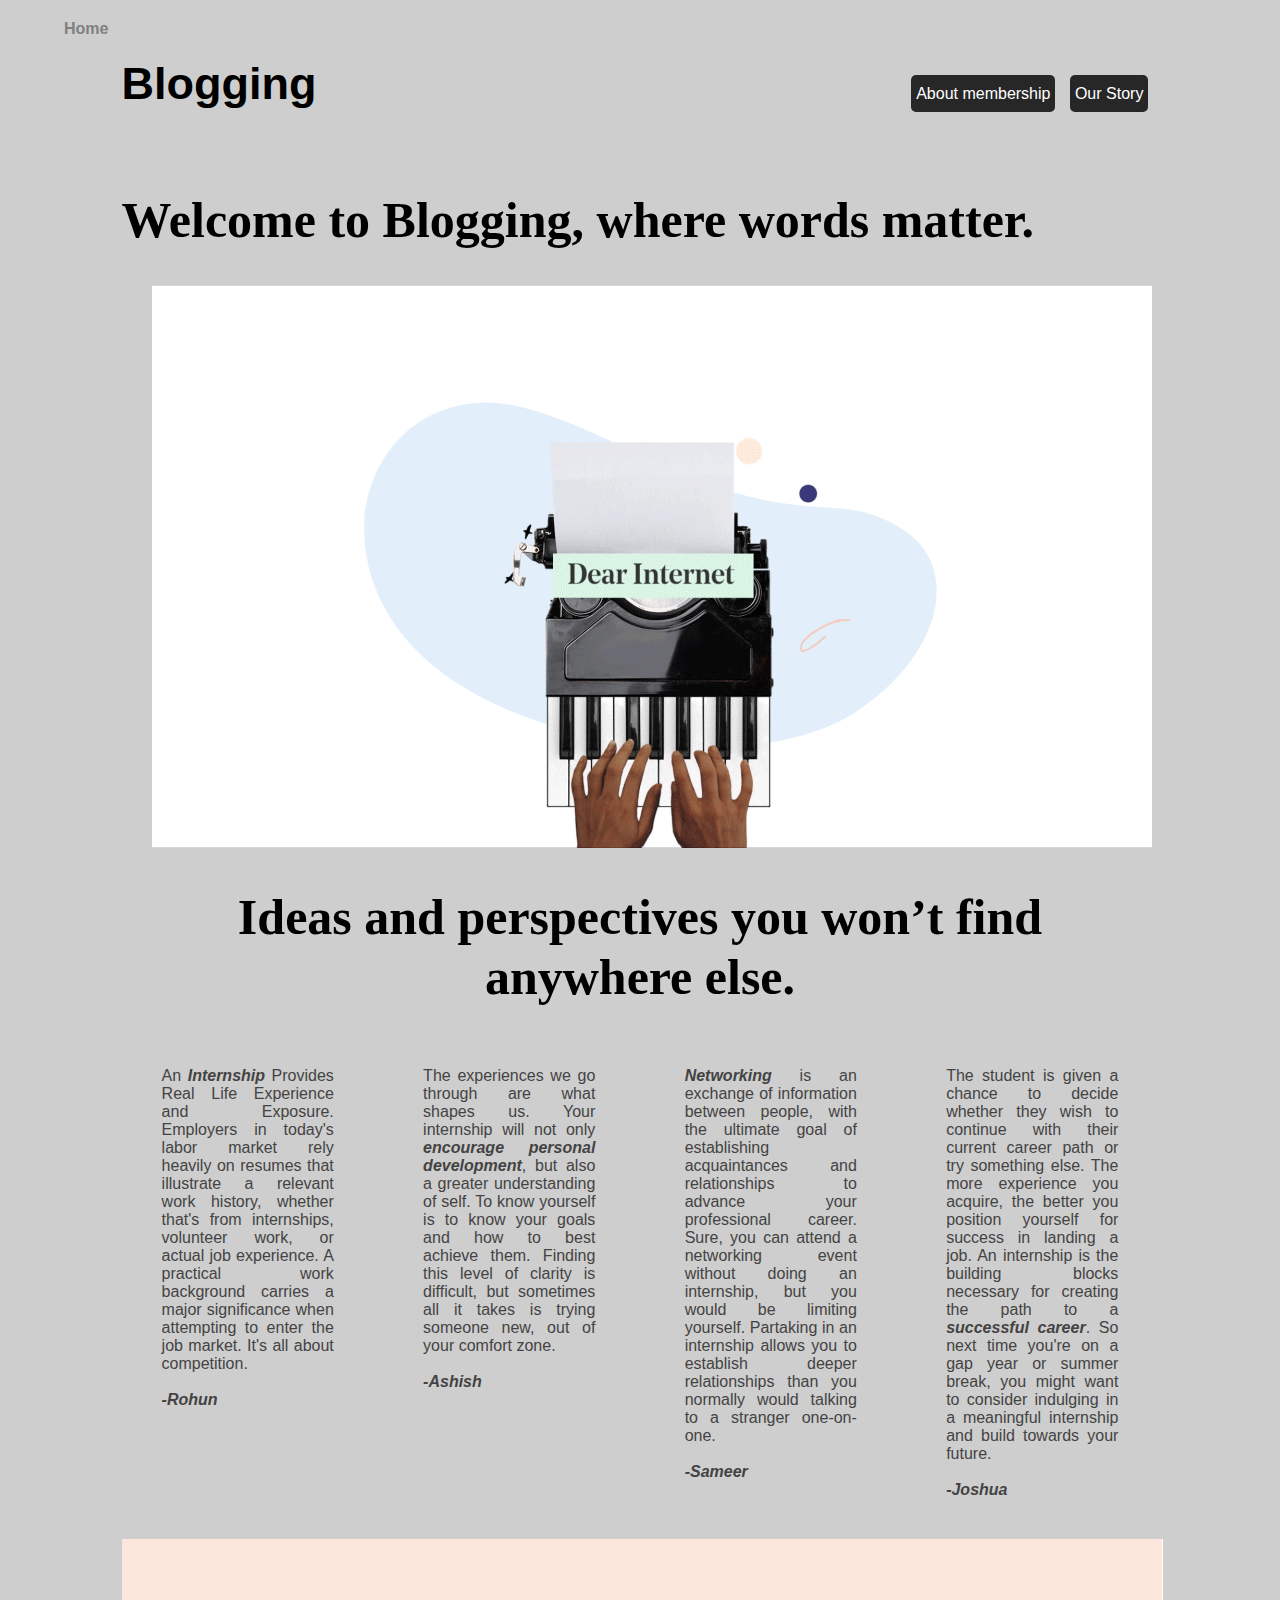
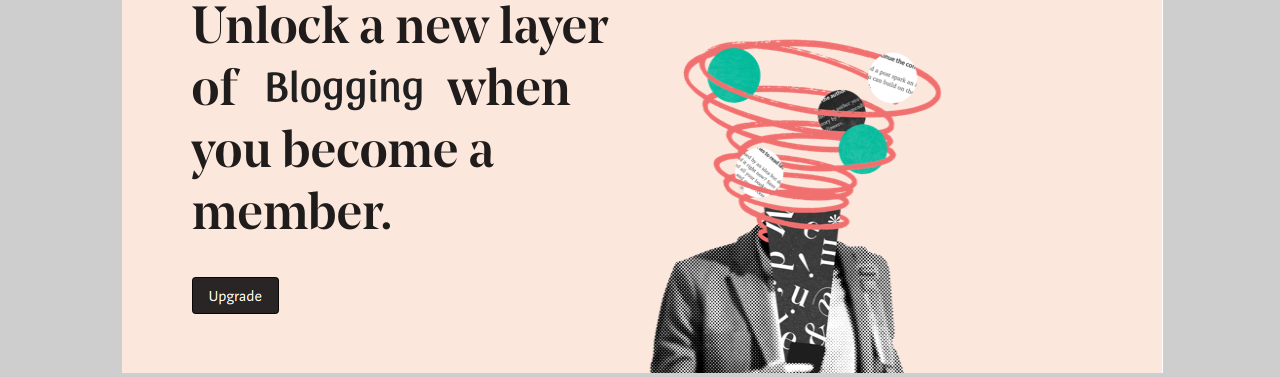
<file: about_us.html>
<!DOCTYPE html>
<html lang="en">
<head>
    <meta charset="UTF-8">
    <meta name="viewport" content="width=device-width, initial-scale=1.0">
    <link rel="stylesheet" href="css/about_us.css">
    <title>About Us-BLogging</title>
</head>
<body>
    <div class="top"><a href="index.html">Home</a></div>
<div class="container">
    
    <nav class="navbar">
        <div class="logo"> <h2>Blogging</h2></div>
        <div class="box"><a href="get_started.html">About membership</a>
            <a href="about_us.html">Our Story</a></div>
    </nav>

    <section class="content">
        <h1 class="welcome">Welcome to Blogging, where
            words matter.</h1>
            <img src="image/abc.gif" alt="">
            <h1 class="ideas">Ideas and perspectives you won’t find
                anywhere else.</h1>
    </section>

    <div class="division">
        <div class="one">An <em>Internship</em> Provides Real Life Experience and Exposure. Employers in today's labor market rely heavily on resumes that illustrate a relevant work history, whether that's from internships, volunteer work, or actual job experience. A practical work background carries a major significance when attempting to enter the job market. It's all about competition.
        </br></br>
            <em>-Rohun</em></div>
            <div class="two">
                The experiences we go through are what shapes us. Your internship will not only <em>encourage personal development</em>, but also a greater understanding of self. To know yourself is to know your goals and how to best achieve them. Finding this level of clarity is difficult, but sometimes all it takes is trying someone new, out of your comfort zone.
            </br></br>
<em>-Ashish</em>
            </div>
            <div class="three">
                <em>Networking</em> is an exchange of information between people, with the ultimate goal of establishing acquaintances and relationships to advance your professional career. Sure, you can attend a networking event without doing an internship, but you would be limiting yourself. Partaking in an internship allows you to establish deeper relationships than you normally would talking to a stranger one-on-one.
            </br></br>
<em>-Sameer</em>
            </div>
            <div class="four">
                The student is given a chance to decide whether they wish to continue with their current career path or try something else. The more experience you acquire, the better you position yourself for success in landing a job. An internship is the building blocks necessary for creating the path to a <em>successful career</em>. So next time you're on a gap year or summer break, you might want to consider indulging in a meaningful internship and build towards your future.
            </br></br>
<em>-Joshua</em>
            </div>
    </div>

    <div class="end">
        <img src="image/unlock.png" alt="">
    </div>
</div>
</body>
</html>
</file>
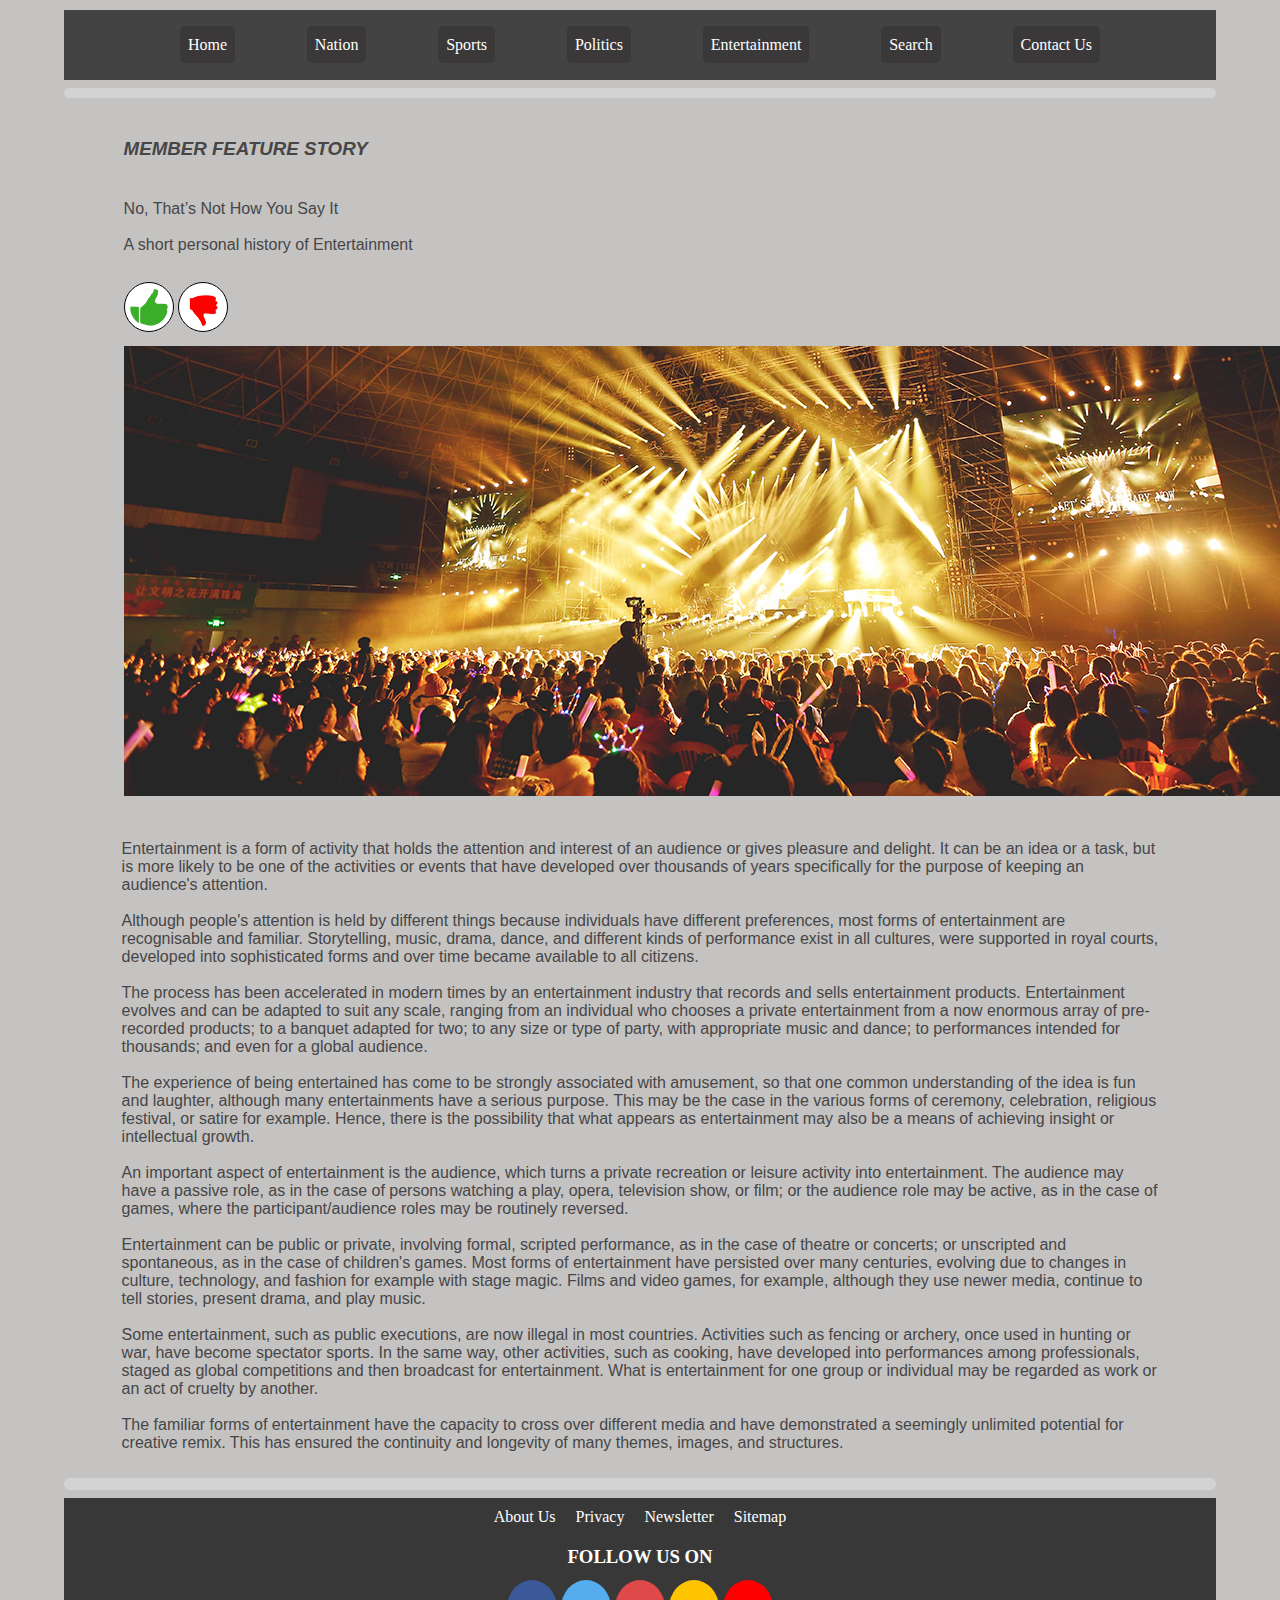
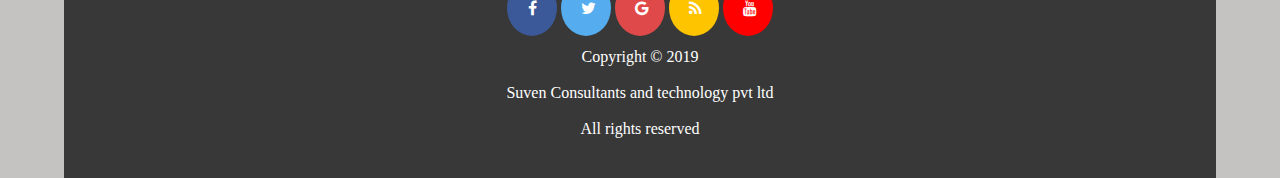
<file: entertainment.html>
<!DOCTYPE html>
<html lang="en">
<head>
    <meta charset="UTF-8">
    <meta name="viewport" content="width=device-width, initial-scale=1.0">
    <link rel="stylesheet" href="css/nation.css">
    <link rel="stylesheet" href="css/style.css">
    <link rel="stylesheet" href="https://cdnjs.cloudflare.com/ajax/libs/font-awesome/4.7.0/css/font-awesome.min.css">
    <title>Article-Blogging</title>
</head>
<body>
    <nav class="navbar" id="navbar">
        <button>
            <i class="fa fa-close" id='close'></i>
        </button>
    </nav>
    <nav class='nav-horizontal'>
        <i class="hamburger fa fa-bars"  id="hamburger"></i>
        <ul class="navlinks-horizontal">
            <li><a href="index.html">Home</a></li>
            <li><a href="nation.html">Nation</a></li>
            <li><a href="sports.html">Sports</a></li>
            <li><a href="olitics.html">Politics</a></li>
            <li><a href="entertainment.html">Entertainment</a></li>
            <li><a href="about_us.html">Search</a></li>
            <li><a href="get_started.html">Contact Us</a></li>
        </ul>
    </nav>

    <div class="line"></div>

    <div class="container">
        
    <section class="feature">
        <div class="describe">
            <h3><em>MEMBER FEATURE STORY</em></h3>
            <p>No, That’s Not How You Say It</br></br>
                A short personal history of Entertainment</br></br></p>
                <div class="icon-img">
                    <img src="image/ok.png" alt="">
                    <img src="image/no.png" alt="">
                </div>
        </div>
        <div class="waffle"><img src="image/entertainment.jpg" alt=""></div>
    </section>


    <section class="read">
        Entertainment is a form of activity that holds the attention and interest of an audience or gives pleasure and delight. It can be an idea or a task, but is more likely to be one of the activities or events that have developed over thousands of years specifically for the purpose of keeping an audience's attention.
    </br></br>
    Although people's attention is held by different things because individuals have different preferences, most forms of entertainment are recognisable and familiar. Storytelling, music, drama, dance, and different kinds of performance exist in all cultures, were supported in royal courts, developed into sophisticated forms and over time became available to all citizens.
</br></br>
The process has been accelerated in modern times by an entertainment industry that records and sells entertainment products. Entertainment evolves and can be adapted to suit any scale, ranging from an individual who chooses a private entertainment from a now enormous array of pre-recorded products; to a banquet adapted for two; to any size or type of party, with appropriate music and dance; to performances intended for thousands; and even for a global audience.
</br></br>
The experience of being entertained has come to be strongly associated with amusement, so that one common understanding of the idea is fun and laughter, although many entertainments have a serious purpose. This may be the case in the various forms of ceremony, celebration, religious festival, or satire for example. Hence, there is the possibility that what appears as entertainment may also be a means of achieving insight or intellectual growth.
</br></br>
An important aspect of entertainment is the audience, which turns a private recreation or leisure activity into entertainment. The audience may have a passive role, as in the case of persons watching a play, opera, television show, or film; or the audience role may be active, as in the case of games, where the participant/audience roles may be routinely reversed.
</br></br>
Entertainment can be public or private, involving formal, scripted performance, as in the case of theatre or concerts; or unscripted and spontaneous, as in the case of children's games. Most forms of entertainment have persisted over many centuries, evolving due to changes in culture, technology, and fashion for example with stage magic. Films and video games, for example, although they use newer media, continue to tell stories, present drama, and play music.
</br></br>
Some entertainment, such as public executions, are now illegal in most countries. Activities such as fencing or archery, once used in hunting or war, have become spectator sports. In the same way, other activities, such as cooking, have developed into performances among professionals, staged as global competitions and then broadcast for entertainment. What is entertainment for one group or individual may be regarded as work or an act of cruelty by another.
</br></br>
The familiar forms of entertainment have the capacity to cross over different media and have demonstrated a seemingly unlimited potential for creative remix. This has ensured the continuity and longevity of many themes, images, and structures.
</br></br>  
</section>

    
    </div>

    <div class="inner-line"></div>
    
    <footer>
        <div class="lower-nav">
            <ul>
                <li><a href="about_us.html">About Us</a></li>
                <li><a href="#">Privacy</a></li>
                <li><a href="#">Newsletter</a></li>
                <li><a href="#">Sitemap</a></li>
            </ul>
        </div>
        <div class="follow">
            <h3>FOLLOW US ON</h3>
            <ul class="social">
                <li><a href="" class="fa fa-facebook"></a></li>
                <li><a href="" class="fa fa-twitter"></a></li>
                <li><a href="" class="fa fa-google"></a></li>
                <li><a href="" class="fa fa-rss"></a></li>
                <li><a href="" class="fa fa-youtube"></a></li>
            </ul>
        </div>
        <div class="end">
            <p>
                <span>Copyright © 2019</span> &nbsp;&nbsp;
                <span>Suven Consultants and technology pvt ltd</span>&nbsp;&nbsp;
                <span>All rights reserved</span>
            </p>
        </div>
    </footer>
    
    <script src="js/script.js"></script>

</body>
</html>
</file>
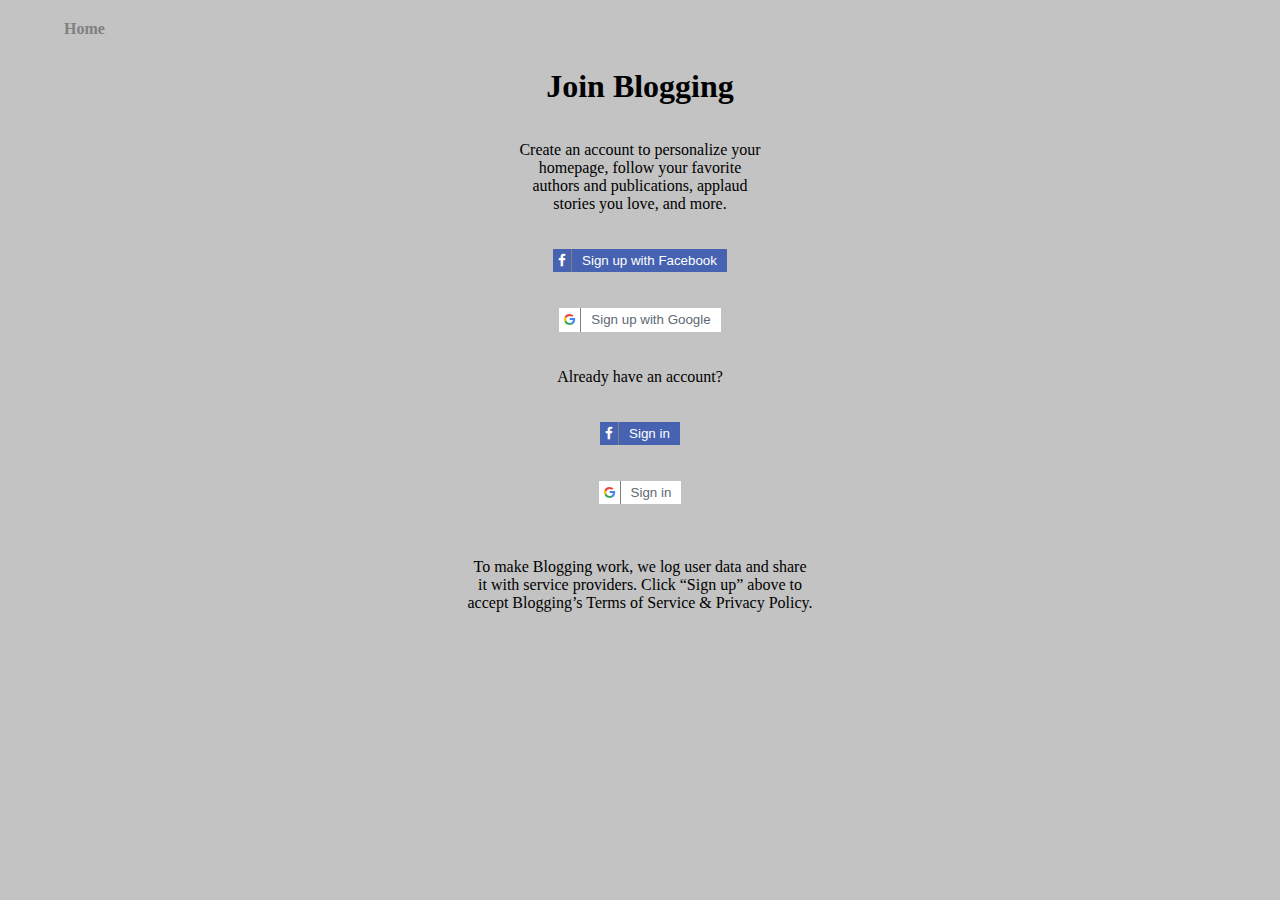
<file: get_started.html>
<!DOCTYPE html>
<html lang="en">
<head>
    <meta charset="UTF-8">
    <meta name="viewport" content="width=device-width, initial-scale=1.0">
    <link rel="stylesheet" href="css/get_started.css">
    <link rel="stylesheet" href="https://cdnjs.cloudflare.com/ajax/libs/font-awesome/4.7.0/css/font-awesome.min.css">
    <title>Get Started-Blogging</title>
</head>

<body>
    <div class="top"><a href="index.html">Home</a></div>

    <div class="container">
        <h1>Join Blogging</h1>
    </br></br>
        <p class="create">Create an account to personalize your
            homepage, follow your favorite authors and
            publications, applaud stories you love, and
            more.</p></br></br>
            <form action="get">
                <button class="facebook" ><i class="fa fa-facebook"></i><span class="text">Sign up with Facebook</span></button>
            </form></br></br>
            <form action="get">
                <button class="google"><i class="fa fa-google"></i><span class="text">Sign up with Google</span></button>
            </form></br></br>

            <p>Already have an account?</p>
        </br></br>
            <form action="get">
                <button class="facebook"><i class="fa fa-facebook"></i><span class="text">Sign in</span></button>
            </form>
        </br></br>
            <form action="get">
                <button class="google"><i class="fa fa-google"></i><span class="text">Sign in</span></button>
            </form>
        </br></br> </br>
            <p class="bottom">To make Blogging work, we log user data and share it with
                service providers. Click “Sign up” above to accept Blogging’s
                Terms of Service & Privacy Policy.</p>

    </div>
</body>
</html>
</file>
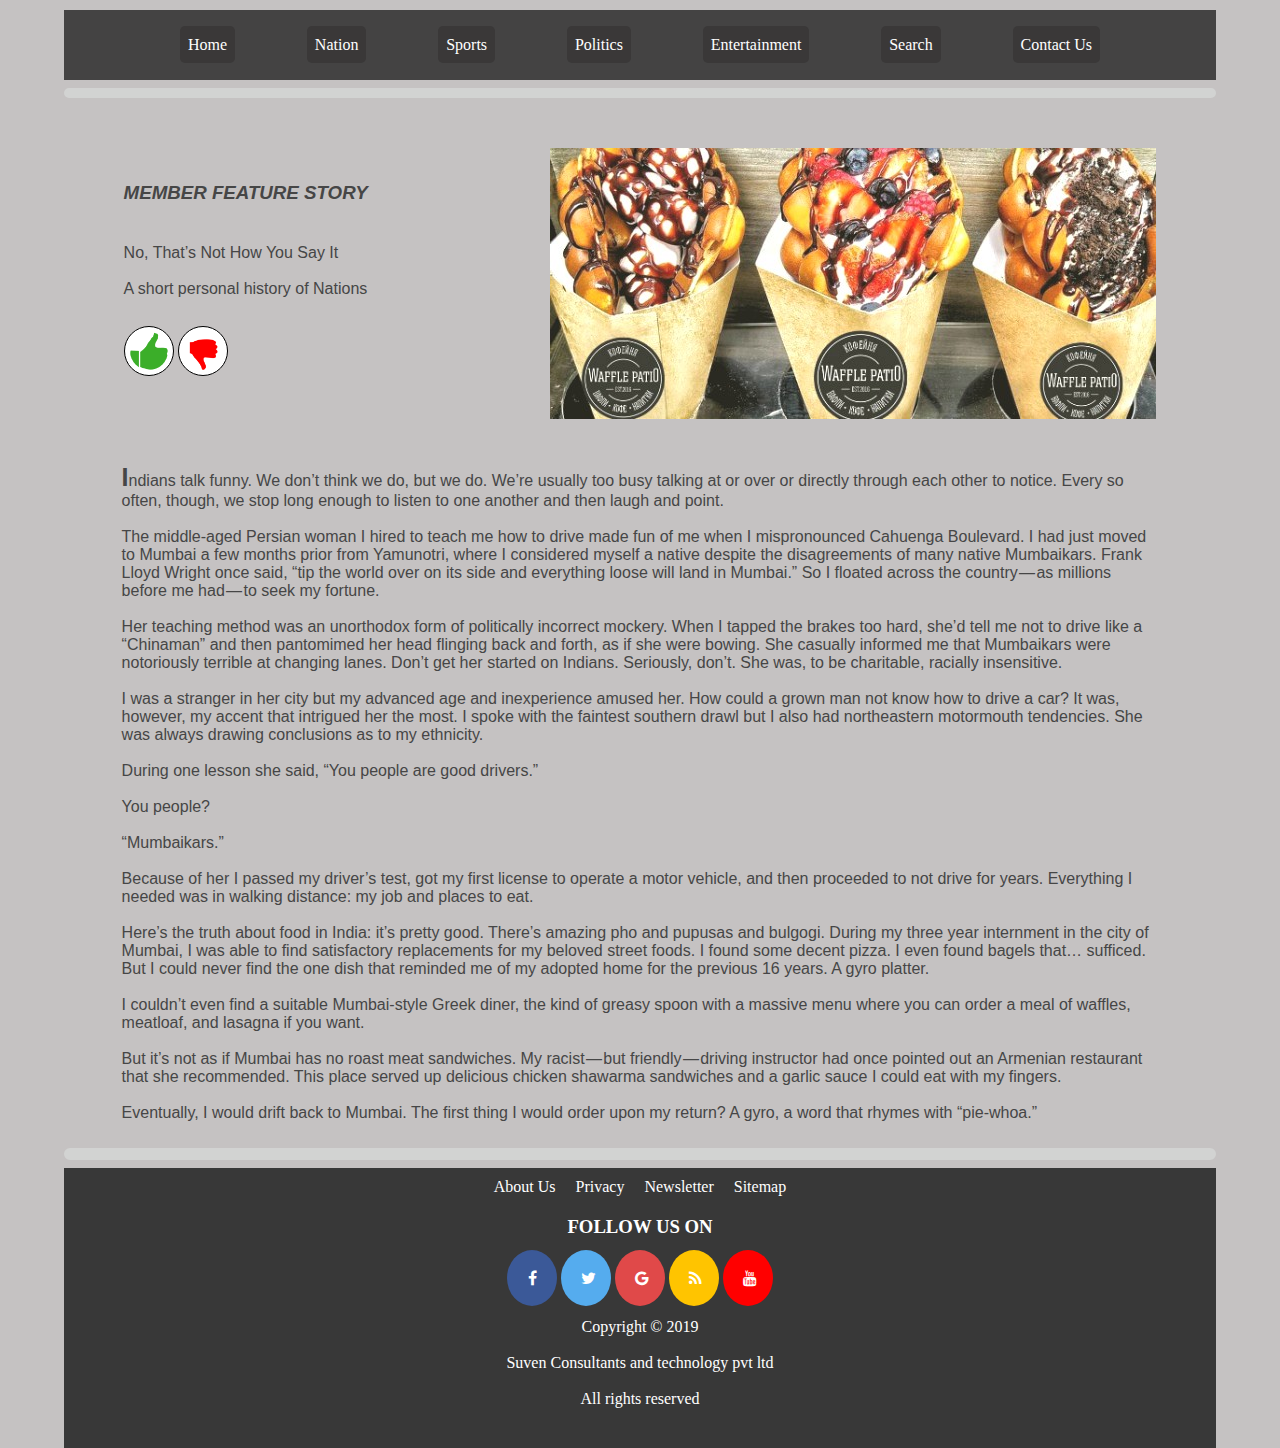
<file: nation.html>
<!DOCTYPE html>
<html lang="en">
<head>
    <meta charset="UTF-8">
    <meta name="viewport" content="width=device-width, initial-scale=1.0">
    <link rel="stylesheet" href="css/nation.css">
    <link rel="stylesheet" href="css/style.css">
    <link rel="stylesheet" href="https://cdnjs.cloudflare.com/ajax/libs/font-awesome/4.7.0/css/font-awesome.min.css">
    <title>Article-Blogging</title>
</head>
<body>
    <nav class="navbar" id="navbar">
        <button>
            <i class="fa fa-close" id='close'></i>
        </button>
    </nav>
    <nav class='nav-horizontal'>
        <i class="hamburger fa fa-bars"  id="hamburger"></i>
        <ul class="navlinks-horizontal">
            <li><a href="index.html">Home</a></li>
            <li><a href="nation.html">Nation</a></li>
            <li><a href="sports.html">Sports</a></li>
            <li><a href="politics.html">Politics</a></li>
            <li><a href="entertainment.html">Entertainment</a></li>
            <li><a href="about_us.html">Search</a></li>
            <li><a href="get_started.html">Contact Us</a></li>
        </ul>
    </nav>

    <div class="line"></div>

    <div class="container">
        
    <section class="feature">
        <div class="describe">
            <h3><em>MEMBER FEATURE STORY</em></h3>
            <p>No, That’s Not How You Say It</br></br>
                A short personal history of Nations</br></br></p>
                <div class="icon-img">
                    <img src="image/ok.png" alt="">
                    <img src="image/no.png" alt="">
                </div>
        </div>
        <div class="waffle"><img src="image/waffle.png" alt=""></div>
    </section>


    <section class="read">
        <span class="big">I</span>ndians talk funny. We don’t think we do, but we do. We’re usually too busy talking at or over or directly through each other to notice. Every so often, though, we stop long enough to listen to one another and then laugh and point.
    </br></br>
The middle-aged Persian woman I hired to teach me how to drive made fun of me when I mispronounced Cahuenga Boulevard. I had just moved to Mumbai a few months prior from Yamunotri, where I considered myself a native despite the disagreements of many native Mumbaikars. Frank Lloyd Wright once said, “tip the world over on its side and everything loose will land in Mumbai.” So I floated across the country — as millions before me had — to seek my fortune.
</br></br>
Her teaching method was an unorthodox form of politically incorrect mockery. When I tapped the brakes too hard, she’d tell me not to drive like a “Chinaman” and then pantomimed her head flinging back and forth, as if she were bowing. She casually informed me that Mumbaikars were notoriously terrible at changing lanes. Don’t get her started on Indians. Seriously, don’t. She was, to be charitable, racially insensitive.
</br></br>
I was a stranger in her city but my advanced age and inexperience amused her. How could a grown man not know how to drive a car? It was, however, my accent that intrigued her the most. I spoke with the faintest southern drawl but I also had northeastern motormouth tendencies. She was always drawing conclusions as to my ethnicity.
</br></br>
During one lesson she said, “You people are good drivers.”
</br></br>
You people?
</br></br>
“Mumbaikars.”
</br></br>
Because of her I passed my driver’s test, got my first license to operate a motor vehicle, and then proceeded to not drive for years. Everything I needed was in walking distance: my job and places to eat.
</br></br>
Here’s the truth about food in India: it’s pretty good. There’s amazing pho and pupusas and bulgogi. During my three year internment in the city of Mumbai, I was able to find satisfactory replacements for my beloved street foods. I found some decent pizza. I even found bagels that… sufficed. But I could never find the one dish that reminded me of my adopted home for the previous 16 years. A gyro platter.
</br></br>
I couldn’t even find a suitable Mumbai-style Greek diner, the kind of greasy spoon with a massive menu where you can order a meal of waffles, meatloaf, and lasagna if you want.
</br></br>
But it’s not as if Mumbai has no roast meat sandwiches. My racist — but friendly — driving instructor had once pointed out an Armenian restaurant that she recommended. This place served up delicious chicken shawarma sandwiches and a garlic sauce I could eat with my fingers.
</br></br>
Eventually, I would drift back to Mumbai. The first thing I would order upon my return? A gyro, a word that rhymes with “pie-whoa.”
</br></br>    
</section>

    
    </div>

    <div class="inner-line"></div>
    
    <footer>
        <div class="lower-nav">
            <ul>
                <li><a href="about_us.html">About Us</a></li>
                <li><a href="#">Privacy</a></li>
                <li><a href="#">Newsletter</a></li>
                <li><a href="#">Sitemap</a></li>
            </ul>
        </div>
        <div class="follow">
            <h3>FOLLOW US ON</h3>
            <ul class="social">
                <li><a href="" class="fa fa-facebook"></a></li>
                <li><a href="" class="fa fa-twitter"></a></li>
                <li><a href="" class="fa fa-google"></a></li>
                <li><a href="" class="fa fa-rss"></a></li>
                <li><a href="" class="fa fa-youtube"></a></li>
            </ul>
        </div>
        <div class="end">
            <p>
                <span>Copyright © 2019</span> &nbsp;&nbsp;
                <span>Suven Consultants and technology pvt ltd</span>&nbsp;&nbsp;
                <span>All rights reserved</span>
            </p>
        </div>
    </footer>
    
    <script src="js/script.js"></script>

</body>
</html>
</file>
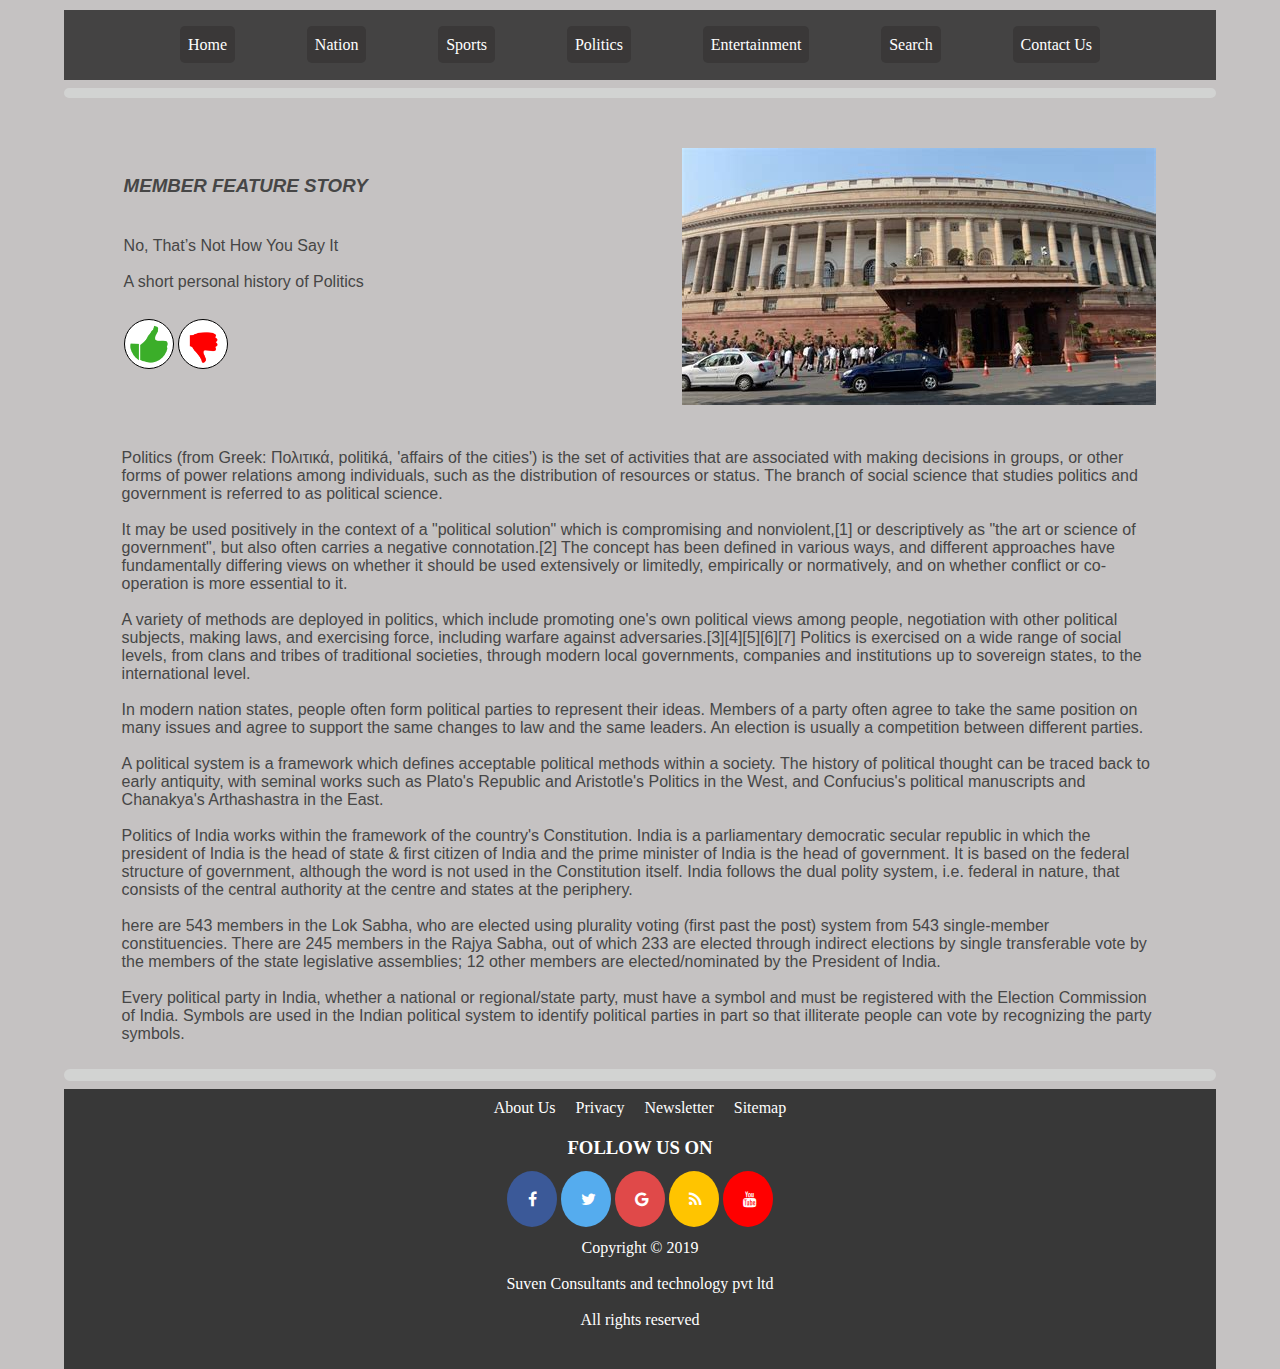
<file: politics.html>
<!DOCTYPE html>
<html lang="en">
<head>
    <meta charset="UTF-8">
    <meta name="viewport" content="width=device-width, initial-scale=1.0">
    <link rel="stylesheet" href="css/nation.css">
    <link rel="stylesheet" href="css/style.css">
    <link rel="stylesheet" href="https://cdnjs.cloudflare.com/ajax/libs/font-awesome/4.7.0/css/font-awesome.min.css">
    <title>Article-Blogging</title>
</head>
<body>
    <nav class="navbar" id="navbar">
        <button>
            <i class="fa fa-close" id='close'></i>
        </button>
    </nav>
    <nav class='nav-horizontal'>
        <i class="hamburger fa fa-bars"  id="hamburger"></i>
        <ul class="navlinks-horizontal">
            <li><a href="index.html">Home</a></li>
            <li><a href="nation.html">Nation</a></li>
            <li><a href="sports.html">Sports</a></li>
            <li><a href="politics.html">Politics</a></li>
            <li><a href="entertainment.html">Entertainment</a></li>
            <li><a href="about_us.html">Search</a></li>
            <li><a href="get_started.html">Contact Us</a></li>
        </ul>
    </nav>

    <div class="line"></div>

    <div class="container">
        
    <section class="feature">
        <div class="describe">
            <h3><em>MEMBER FEATURE STORY</em></h3>
            <p>No, That’s Not How You Say It</br></br>
                A short personal history of Politics</br></br></p>
                <div class="icon-img">
                    <img src="image/ok.png" alt="">
                    <img src="image/no.png" alt="">
                </div>
        </div>
        <div class="waffle"><img src="image/parliament.jfif" alt=""></div>
    </section>


    <section class="read">
        Politics (from Greek: Πολιτικά, politiká, 'affairs of the cities') is the set of activities that are associated with making decisions in groups, or other forms of power relations among individuals, such as the distribution of resources or status. The branch of social science that studies politics and government is referred to as political science.
    </br></br>
    It may be used positively in the context of a "political solution" which is compromising and nonviolent,[1] or descriptively as "the art or science of government", but also often carries a negative connotation.[2] The concept has been defined in various ways, and different approaches have fundamentally differing views on whether it should be used extensively or limitedly, empirically or normatively, and on whether conflict or co-operation is more essential to it.
</br></br>
A variety of methods are deployed in politics, which include promoting one's own political views among people, negotiation with other political subjects, making laws, and exercising force, including warfare against adversaries.[3][4][5][6][7] Politics is exercised on a wide range of social levels, from clans and tribes of traditional societies, through modern local governments, companies and institutions up to sovereign states, to the international level.
</br></br>
In modern nation states, people often form political parties to represent their ideas. Members of a party often agree to take the same position on many issues and agree to support the same changes to law and the same leaders. An election is usually a competition between different parties.
</br></br>
A political system is a framework which defines acceptable political methods within a society. The history of political thought can be traced back to early antiquity, with seminal works such as Plato's Republic and Aristotle's Politics in the West, and Confucius's political manuscripts and Chanakya's Arthashastra in the East.
</br></br>
Politics of India works within the framework of the country's Constitution. India is a parliamentary democratic secular republic in which the president of India is the head of state & first citizen of India and the prime minister of India is the head of government. It is based on the federal structure of government, although the word is not used in the Constitution itself. India follows the dual polity system, i.e. federal in nature, that consists of the central authority at the centre and states at the periphery.
</br></br>
here are 543 members in the Lok Sabha, who are elected using plurality voting (first past the post) system from 543 single-member constituencies. There are 245 members in the Rajya Sabha, out of which 233 are elected through indirect elections by single transferable vote by the members of the state legislative assemblies; 12 other members are elected/nominated by the President of India. 
</br></br>
Every political party in India, whether a national or regional/state party, must have a symbol and must be registered with the Election Commission of India. Symbols are used in the Indian political system to identify political parties in part so that illiterate people can vote by recognizing the party symbols.
</br></br>  
</section>

    
    </div>

    <div class="inner-line"></div>
    
    <footer>
        <div class="lower-nav">
            <ul>
                <li><a href="about_us.html">About Us</a></li>
                <li><a href="#">Privacy</a></li>
                <li><a href="#">Newsletter</a></li>
                <li><a href="#">Sitemap</a></li>
            </ul>
        </div>
        <div class="follow">
            <h3>FOLLOW US ON</h3>
            <ul class="social">
                <li><a href="" class="fa fa-facebook"></a></li>
                <li><a href="" class="fa fa-twitter"></a></li>
                <li><a href="" class="fa fa-google"></a></li>
                <li><a href="" class="fa fa-rss"></a></li>
                <li><a href="" class="fa fa-youtube"></a></li>
            </ul>
        </div>
        <div class="end">
            <p>
                <span>Copyright © 2019</span> &nbsp;&nbsp;
                <span>Suven Consultants and technology pvt ltd</span>&nbsp;&nbsp;
                <span>All rights reserved</span>
            </p>
        </div>
    </footer>
    
    <script src="js/script.js"></script>

</body>
</html>
</file>
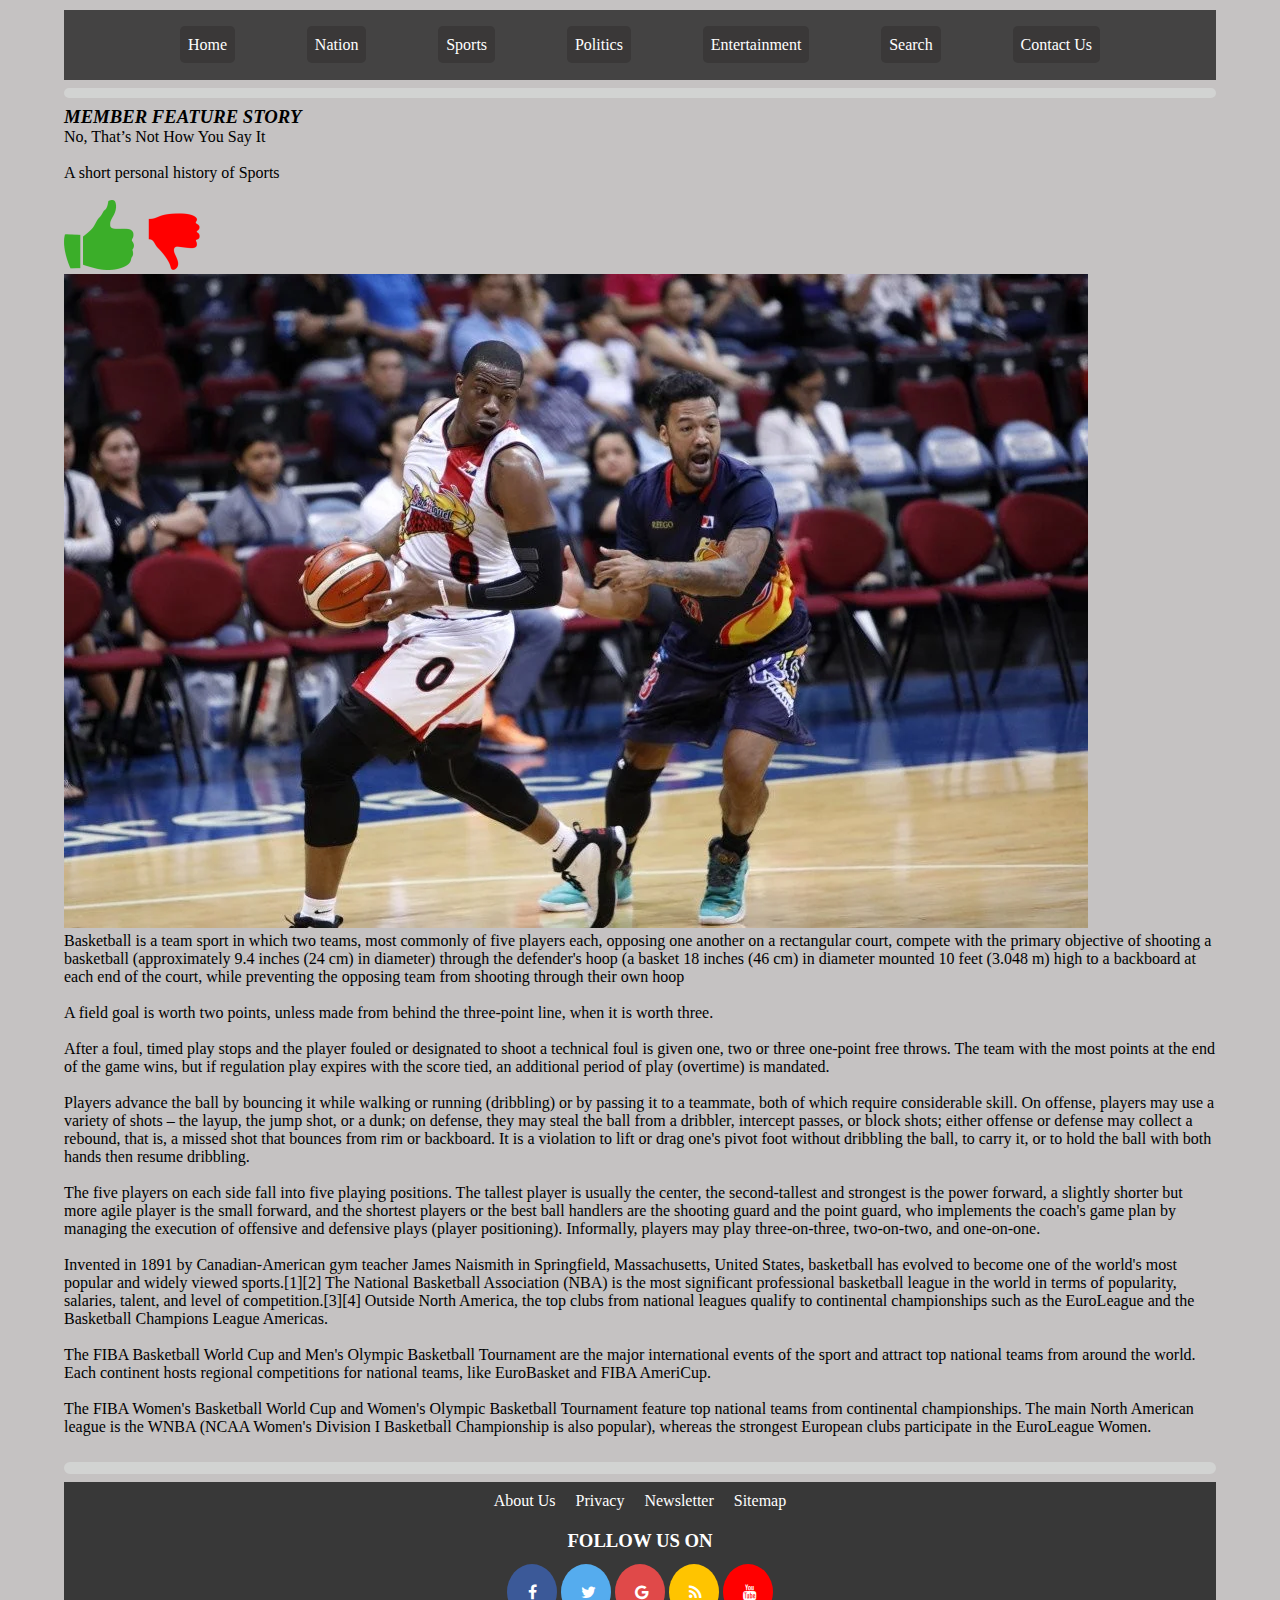
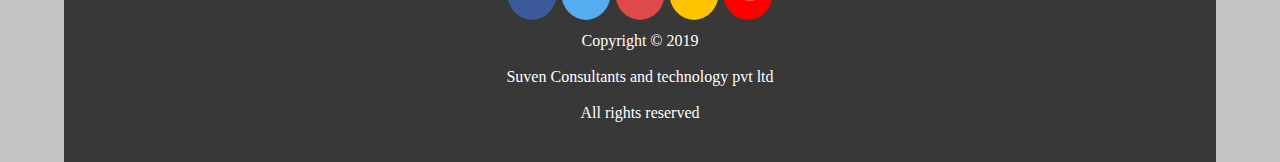
<file: sports.html>
<!DOCTYPE html>
<html lang="en">
<head>
    <meta charset="UTF-8">
    <meta name="viewport" content="width=device-width, initial-scale=1.0">
    <link rel="stylesheet" href="css/style.css">
    <link rel="stylesheet" href="css/main.css">
    <link rel="stylesheet" href="https://cdnjs.cloudflare.com/ajax/libs/font-awesome/4.7.0/css/font-awesome.min.css">
    <title>Article-Blogging</title>
</head>
<body>
    <nav class="navbar" id="navbar">
        <button>
            <i class="fa fa-close" id='close'></i>
        </button>
    </nav>
    <nav class='nav-horizontal'>
        <i class="hamburger fa fa-bars"  id="hamburger"></i>
        <ul class="navlinks-horizontal">
            <li><a href="index.html">Home</a></li>
            <li><a href="nation.html">Nation</a></li>
            <li><a href="sports.html">Sports</a></li>
            <li><a href="politics.html">Politics</a></li>
            <li><a href="entertainment.html">Entertainment</a></li>
            <li><a href="about_us.html">Search</a></li>
            <li><a href="get_started.html">Contact Us</a></li>
        </ul>
    </nav>

    <div class="line"></div>

    <div class="container">
        
    <section class="feature">
        <div class="describe">
            <h3><em>MEMBER FEATURE STORY</em></h3>
            <p>No, That’s Not How You Say It</br></br>
                A short personal history of Sports</br></br></p>
                <div class="icon-img">
                    <img src="image/ok.png" alt="">
                    <img src="image/no.png" alt="">
                </div>
        </div>
        <div class="waffle"><img src="image/basketball.webp" alt=""></div>
    </section>


    <section class="read">
        Basketball is a team sport in which two teams, most commonly of five players each, opposing one another on a rectangular court, compete with the primary objective of shooting a basketball (approximately 9.4 inches (24 cm) in diameter) through the defender's hoop (a basket 18 inches (46 cm) in diameter mounted 10 feet (3.048 m) high to a backboard at each end of the court, while preventing the opposing team from shooting through their own hoop
    </br></br>
     A field goal is worth two points, unless made from behind the three-point line, when it is worth three.
</br></br>
After a foul, timed play stops and the player fouled or designated to shoot a technical foul is given one, two or three one-point free throws. The team with the most points at the end of the game wins, but if regulation play expires with the score tied, an additional period of play (overtime) is mandated.
</br></br>
Players advance the ball by bouncing it while walking or running (dribbling) or by passing it to a teammate, both of which require considerable skill. On offense, players may use a variety of shots – the layup, the jump shot, or a dunk; on defense, they may steal the ball from a dribbler, intercept passes, or block shots; either offense or defense may collect a rebound, that is, a missed shot that bounces from rim or backboard. It is a violation to lift or drag one's pivot foot without dribbling the ball, to carry it, or to hold the ball with both hands then resume dribbling.
</br></br>
The five players on each side fall into five playing positions. The tallest player is usually the center, the second-tallest and strongest is the power forward, a slightly shorter but more agile player is the small forward, and the shortest players or the best ball handlers are the shooting guard and the point guard, who implements the coach's game plan by managing the execution of offensive and defensive plays (player positioning). Informally, players may play three-on-three, two-on-two, and one-on-one.
</br></br>
Invented in 1891 by Canadian-American gym teacher James Naismith in Springfield, Massachusetts, United States, basketball has evolved to become one of the world's most popular and widely viewed sports.[1][2] The National Basketball Association (NBA) is the most significant professional basketball league in the world in terms of popularity, salaries, talent, and level of competition.[3][4] Outside North America, the top clubs from national leagues qualify to continental championships such as the EuroLeague and the Basketball Champions League Americas. 
</br></br>
The FIBA Basketball World Cup and Men's Olympic Basketball Tournament are the major international events of the sport and attract top national teams from around the world. Each continent hosts regional competitions for national teams, like EuroBasket and FIBA AmeriCup.
</br></br>
The FIBA Women's Basketball World Cup and Women's Olympic Basketball Tournament feature top national teams from continental championships. The main North American league is the WNBA (NCAA Women's Division I Basketball Championship is also popular), whereas the strongest European clubs participate in the EuroLeague Women.
</br></br>  
</section>

    
    </div>

    <div class="inner-line"></div>
    
    <footer>
        <div class="lower-nav">
            <ul>
                <li><a href="about_us.html">About Us</a></li>
                <li><a href="#">Privacy</a></li>
                <li><a href="#">Newsletter</a></li>
                <li><a href="#">Sitemap</a></li>
            </ul>
        </div>
        <div class="follow">
            <h3>FOLLOW US ON</h3>
            <ul class="social">
                <li><a href="" class="fa fa-facebook"></a></li>
                <li><a href="" class="fa fa-twitter"></a></li>
                <li><a href="" class="fa fa-google"></a></li>
                <li><a href="" class="fa fa-rss"></a></li>
                <li><a href="" class="fa fa-youtube"></a></li>
            </ul>
        </div>
        <div class="end">
            <p>
                <span>Copyright © 2019</span> &nbsp;&nbsp;
                <span>Suven Consultants and technology pvt ltd</span>&nbsp;&nbsp;
                <span>All rights reserved</span>
            </p>
        </div>
    </footer>
    
    <script src="js/script.js"></script>

</body>
</html>
</file>
<file: css/about_us.css>
*{
    margin: 0;
    padding: 0;
    box-sizing: border-box;
}
body{
    background-color:#cecece;
    font-family: Arial, Helvetica, sans-serif;
    width: 90%;
    margin: 0 auto;
}
.container{
    width: 90%;
    margin: 0 auto;
}
.top{
    margin-top: 20px;
}
.top a{
    
     text-decoration: none;
     color: #808080;
     font-weight: bold;
}
.navbar{
    display: flex;
    justify-content: space-between;
    flex-wrap: wrap;
    margin: 20px 0px 40px 0px;
    align-items: center;
}
.box a{
    text-decoration: none;
    color: white;

    background-color: #272727;
    padding: 10px 5px;
    border-radius: 5px;
    margin-right: 10px;
}
.box a:hover{
    color: #00ffff;
}
.logo{
    font-size: 30px;
    padding:0 30px 20px 0;
}
.welcome{
    font-size: 50px;
    /* width: 750px; */
    padding: 20px 0px;
    line-height: 60px;
    font-family: Georgia, 'Times New Roman', Times, serif;
}
.content img{
    margin: 15px 30px;
}
.ideas{
    font-size: 50px;
    width: 80%;
    padding: 20px 0px;
    line-height: 60px;
    font-family: Georgia, 'Times New Roman', Times, serif;
    text-align: center;
    margin: 0 auto;
}
em{
    font-weight: bold;
}

.division{
    padding-top: 50px 0px 30px 0px;
    display: flex;
    justify-content: space-between;
    flex-wrap: wrap;
    margin: 40px;
}
.one,.two,.three,.four{
    width: 18%;
    font-family: 'Gill Sans', 'Gill Sans MT', Calibri, 'Trebuchet MS', sans-serif;
    color: #444343;
    text-align: justify;
}

@media screen and (max-width:1024px) {
    .one,.two,.three,.four{
        width: 40%;
        padding:  10px;
    }
    .welcome,.ideas{
        font-size: 40px;
        padding: 5px 0;
    }
}
@media screen and (max-width:768px) {
    .container{
        width: 100%;
    }
    .one,.two,.three,.four{
        width: 100%;
        padding:  10px 30px;
    }
    .welcome,.ideas{
        font-size: 30px;
        padding: 5px 0;
    }
}
</file>
<file: css/nation.css>
.container{
    width: 90%;
    margin: 0 auto;
}

.feature{
    display: flex;
    justify-content: space-between;
    flex-wrap: wrap;
    margin: 40px 2px;
}
.describe{
    display: flexbox;
    align-self: center;
    font-family: Impact, Haettenschweiler, 'Arial Narrow Bold', sans-serif;
    color: #464646;
}
.describe h3{
    padding-bottom: 40px;
}
.describe p{
    padding-bottom: 10px;
}
.icon-img img{
    background-color: white;
    border: 1px solid black;
    border-radius: 50%;
    padding: 5px;
    height: 50px;
}
.waffle img{
    padding-top: 10px;
}

.read{
    font-family: Impact, Haettenschweiler, 'Arial Narrow Bold', sans-serif;
    color: #464646;
}
.big{
    font-size: 25px;
    font-weight: bold;
    margin: 0;
}
</file>
<file: css/style.css>
*{
    margin: 0;
    padding: 0;
    box-sizing: border-box;
}
body{
    background-color:#c5c2c2;
    font-family: Georgia, 'Times New Roman', Times, serif;
    width: 90%;
    margin: 0 auto;
    position: relative;
    overflow-x: hidden;
}


.nav-horizontal{
    background-color: #444343;
    margin-top: 10px;
    display: grid;
    height: 70px;
}
.navlinks-horizontal{
    display: flex;
    justify-content: space-around;
    align-items: center;
    height: 70px;
    padding: 0px 80px;
}
.navlinks-horizontal li{
    list-style: none;
}
.navlinks-horizontal li a{
    text-decoration: none;
    color: white;
    padding: 10px 8px;
    background-color: #3a3838;
    border-radius: 5px;
    cursor: pointer;
}
.navlinks-horizontal li a:hover,#navlinks li a:hover{
    color: #00ffff;    
}
#hamburger{
    margin-left: 20px;
    font-size: 25px;
    display: none;
    align-self: center;
    cursor: pointer;
}
.line{
    margin: 8px 0px;
    width: 100%;
    border:5px solid #d2d3d2;
    border-radius: 99px;
}
.inner-line{
    margin: 8px 0px;
    width: 100%;
    border:6px solid #d2d3d2;
    border-radius: 99px;
}

.navbar{
    display: flex;
    align-items: baseline;
    flex-direction:column; 
    background-color:#444343;
    color: #c5c2c2;
    display: none;
    position: absolute;
    top: 0px;
    left:-300px;
    transition: 2s ease-in-out;
    transform: translateX(300px);
    font-size: 20px;
}
/* hamburger */

.navbar button,.hamburger{
    width: 300px;
    display: flex;
    justify-content: flex-end;
    background: transparent;
    border: none;
    font-size: 25px;
    color: #d2d3d2;
    cursor: pointer;
}

#navlinks{
    display: flex;
    flex-direction: column;
    height: 100vh;
    padding: 0px 80px;
    line-height: 10vh;
    justify-content: start;
    align-items: flex-start;
}
#navlinks li{
    list-style: none;

}
#navlinks li a{
    color: white;
    padding: 10px 8px;
    background-color: transparent;
    text-decoration: none;
    cursor: pointer;
}

footer{
    background-color: #383838;
    color: white;
}
footer ul{
    display: flex;
    justify-content: center;
   
}
footer ul li{
    list-style: none;
    margin: 10px;
    padding-bottom: 10px;
}
footer ul li a{
    text-decoration: none;
    color: white;
}
footer ul li a:hover{
    color: #00ffff;
}
footer h3{
    text-align: center;
    padding-bottom: 10px;
}
.social li{
    margin: 2px;
}
/* Style all font awesome icons */
.fa {
    padding: 20px;
    font-size: 30px;
    width: 50px;
    text-align: center;
    text-decoration: none;
    border-radius: 50%;
  }
  
  /* Add a hover effect if you want */
  .fa:hover {
    opacity: 0.7;
  }
  
  /* Set a specific color for each brand */
  
  /* Facebook */
  .fa-facebook {
      
    background: #3B5998;
    color: white;
  }
  
  /* Twitter */
  .fa-twitter {
   
    background: #55ACEE;
    color: white;
  }
  /* Google */
  .fa-google{
   
    background: #e04949;
    color: white;

  }
  /* Wifi */
  .fa-rss{
   text-align: center;
    background: rgb(255, 196, 0);
    color: white;
  }
/* Youtube */
.fa-youtube{
    
    background: red;
    color: white;
}
.end{
    padding-bottom: 40px;
}
.end span{
    display: flex;
    justify-content: center;
}

@media screen and (max-width:768px) {
    .waffle img{
        width: 100%;
    }

}
.show{
    display: flex;
}
.hide{
    display: none;
}
@media screen and (max-width:992px) {
    .navlinks-horizontal{
        display: none;
    }
    #hamburger{
        display: block;
    }
    body{
        width: 100%;
    }

}
</file>
<file: css/get_started.css>
*{
    margin: 0;
    padding: 0;
    box-sizing: border-box;
}
body{
    background-color:#c3c3c3;
    font-family: Georgia, 'Times New Roman', Times, serif;
    width: 90%;
    margin: 0 auto;
}

.top{
    margin-top: 20px;
    
}
.top a{
     text-decoration: none;
     color: #808080;
     font-weight: bold;
}

.container{
    width: 30%;
    margin: 0 auto;
    text-align: center;
    padding-top: 30px;
}

.create{
    width: 70%;
    margin: 0 auto;
}
button{
    border: none;
   
}
button:hover{
    opacity: 0.8;
}
.fa-facebook, .facebook{
 color: white;
 background-color: #4662b0;
}
.fa{
    padding: 5px;
    border-right: 1px solid #808080;
}

.google{
     color: #606971;
     background-color: white;
    
}

.fa-google {
    background: conic-gradient(from -45deg, #ea4335 110deg, #4285f4 90deg 180deg, #34a853 180deg 270deg, #fbbc05 270deg) 73% 55%/150% 150% no-repeat;
    -webkit-background-clip: text;
    background-clip: text;
    color: transparent;
    -webkit-text-fill-color: transparent;

  }

.text{
    padding: 10px;
    font-family: 'Segoe UI', Tahoma, Geneva, Verdana, sans-serif;
}

/* media-queries */
@media screen and (max-width:1255px) {
    .container{
        width: 40%;
    }
}
@media screen and (max-width:1024px) {
    .container{
        width: 50%;
    }
}

@media screen and (max-width:768px) {
    .container{
        width: 70%;
    }
}

@media screen and (max-width:480px) {
    .container{
        width: 90%;
    }
}
</file>
<file: css/main.css>
header{
    display: flex;
    justify-content: space-between;
    flex-wrap: wrap;
}
.logo{
color: black;
font-size: 50px;
font-weight: bolder;
padding-top: 10px;
}
.counter{
    display: flex;
    align-items: center;
}
.view{
    padding: 6px 10px;
    border-radius: 5px;
    box-shadow: 1px 3px 5px rgba(0,0,0,0.1);
    font-family: Georgia, 'Times New Roman', Times, serif;
    margin-right: 2px;
}
.counter span{
    color: blue;
}
.detail{
    align-self: center;
}
.get-started a{
    background-color: #272727;
    padding: 6px 10px;
    border-radius: 5px;
    box-shadow: 2px 2px 2px #262626;
    color: white;
    font-family: Georgia, 'Times New Roman', Times, serif;
    margin-right: 2px;
    text-decoration: none;
}
.get-started a:hover{
    color: #00ffff;    

}
.search{
    padding: 7px 10px;
    border-radius: 5px;
    border: none;
    margin-top: 2px;
    text-align: center;
    color: #aab7b7;
    background-color: white;
    background-image: url(./images/search.png) ;
    background-repeat: no-repeat;
    background-size: 25px;
    background-position: right; 
}


.first, .second{
    display: flex;
    justify-content: space-between;
    background-color: #c0b9b9;
    width: 100%;
}
.heading{
    padding-bottom: 20px;
}
.content{
    color: #6d6b6b;
    font-size: 16px;
    padding-bottom: 20px;
}
.content a{
    text-decoration: none;
    color: black;
}
.content a:hover{
    color: #00ffff;
}
.name{
    font-size: 10px;
    padding-bottom: 20px;
}
.read-time{
    font-size: 10px;
    font-weight: bold;
    padding-bottom: 20px;
    font-family: 'Franklin Gothic Medium', 'Arial Narrow', Arial, sans-serif;
}
.first img, .second img{
    margin-bottom: 10px;
    width: 100%;
}
.one, .three{
    margin: 15px;
    width: 33%;
}
.two{
display: flex;
flex-direction: column;
align-items: center;
margin: 15px 5px;
width: 33%;
font-size: 15px;

}
.two img{
    width: 60px;
    margin-right: 10px;
    height: 70px;
    border: 1px solid black;
}
.top3A, .top3B, .top3C{
    display: flex;
    padding: 20px 2px;
}

.image img{
    width: 100%;
}

@media screen and (max-width: 1023px){
    .first,.second{
        flex-direction: column;
    }
    .two{
        flex-direction: row;
    }
    .one,.three{
        display: flex;
        width: 100%;
    }
    .one img,.three img{
        width: 45%;
    }
    .text{
        margin:0 1em ;
    }
    .two{
        width: 100%;
    }
}
@media screen and (max-width:768px){
    .two{
        flex-direction: column;
    }
}
@media screen and (max-width:481px){
    .one,.three{
        display: flex;
        flex-direction: column;
    }
    .text{
        margin: 0;
    }
}
</file>
